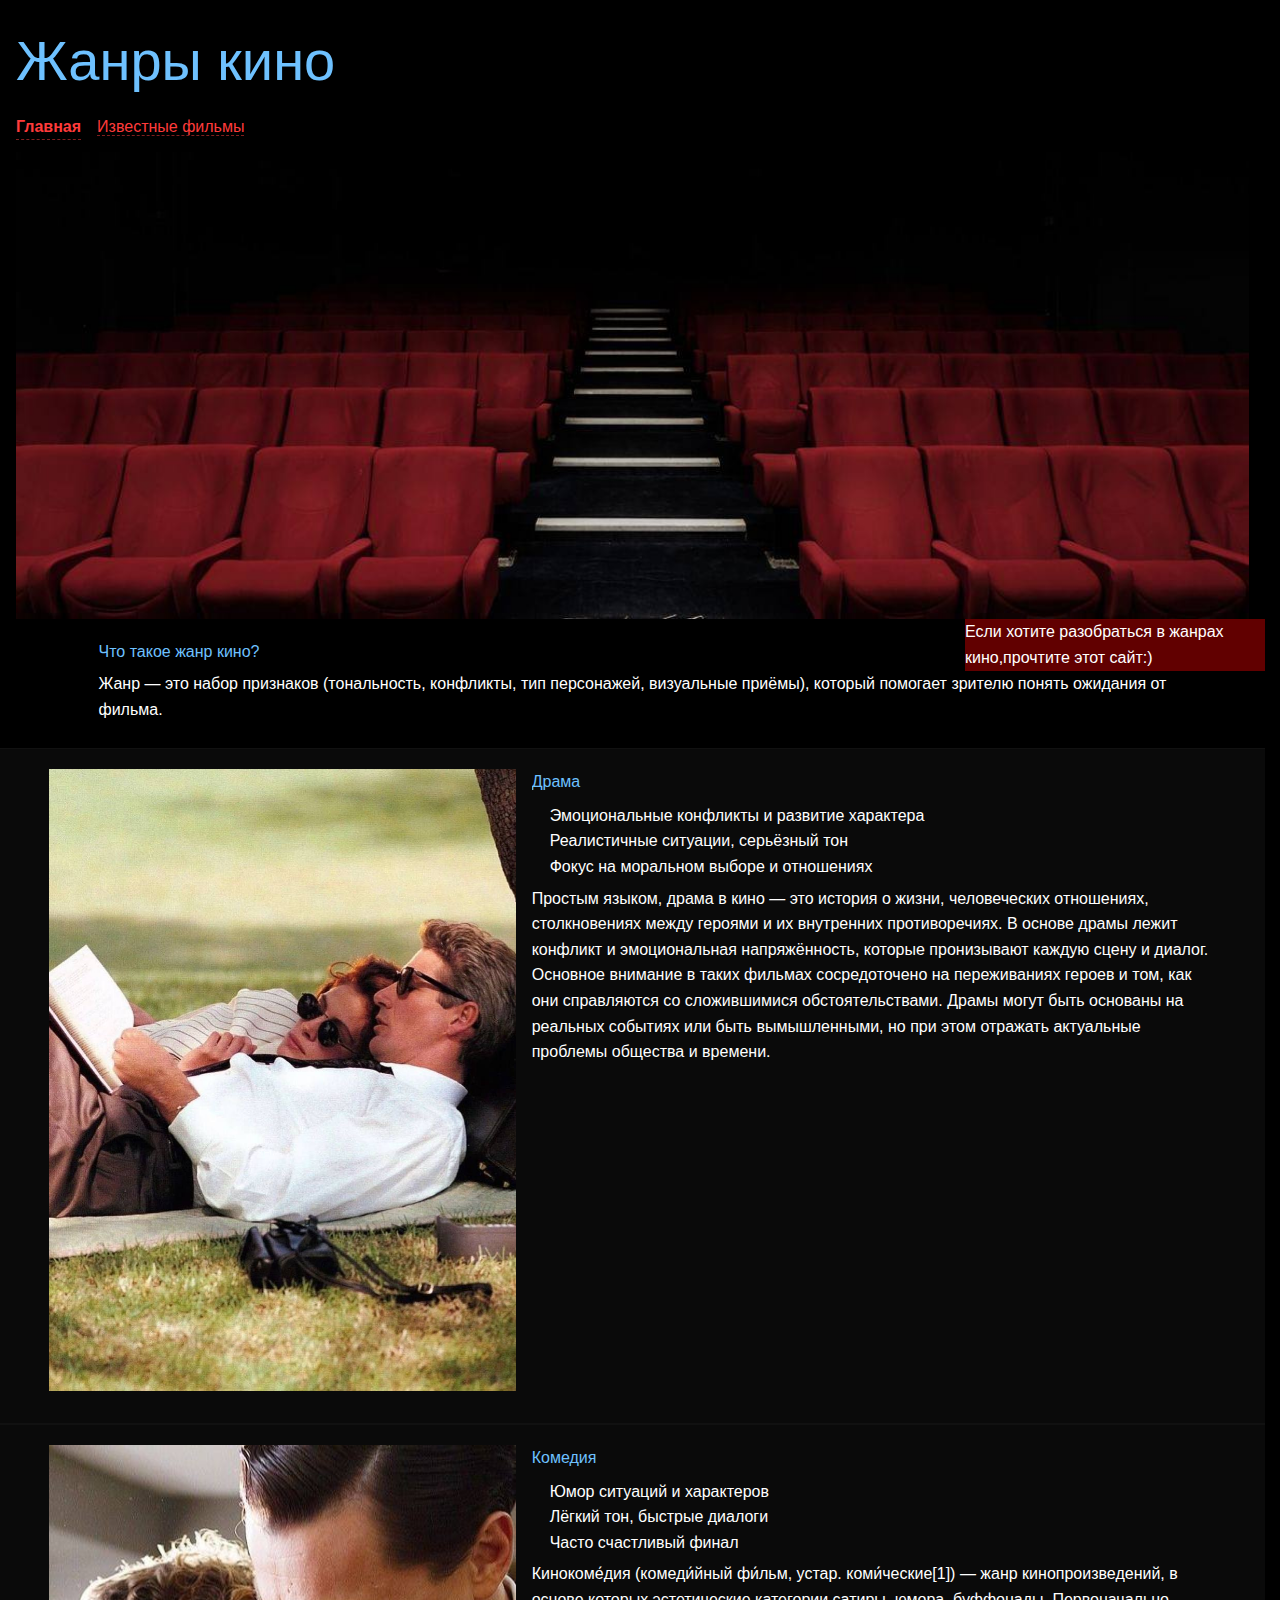
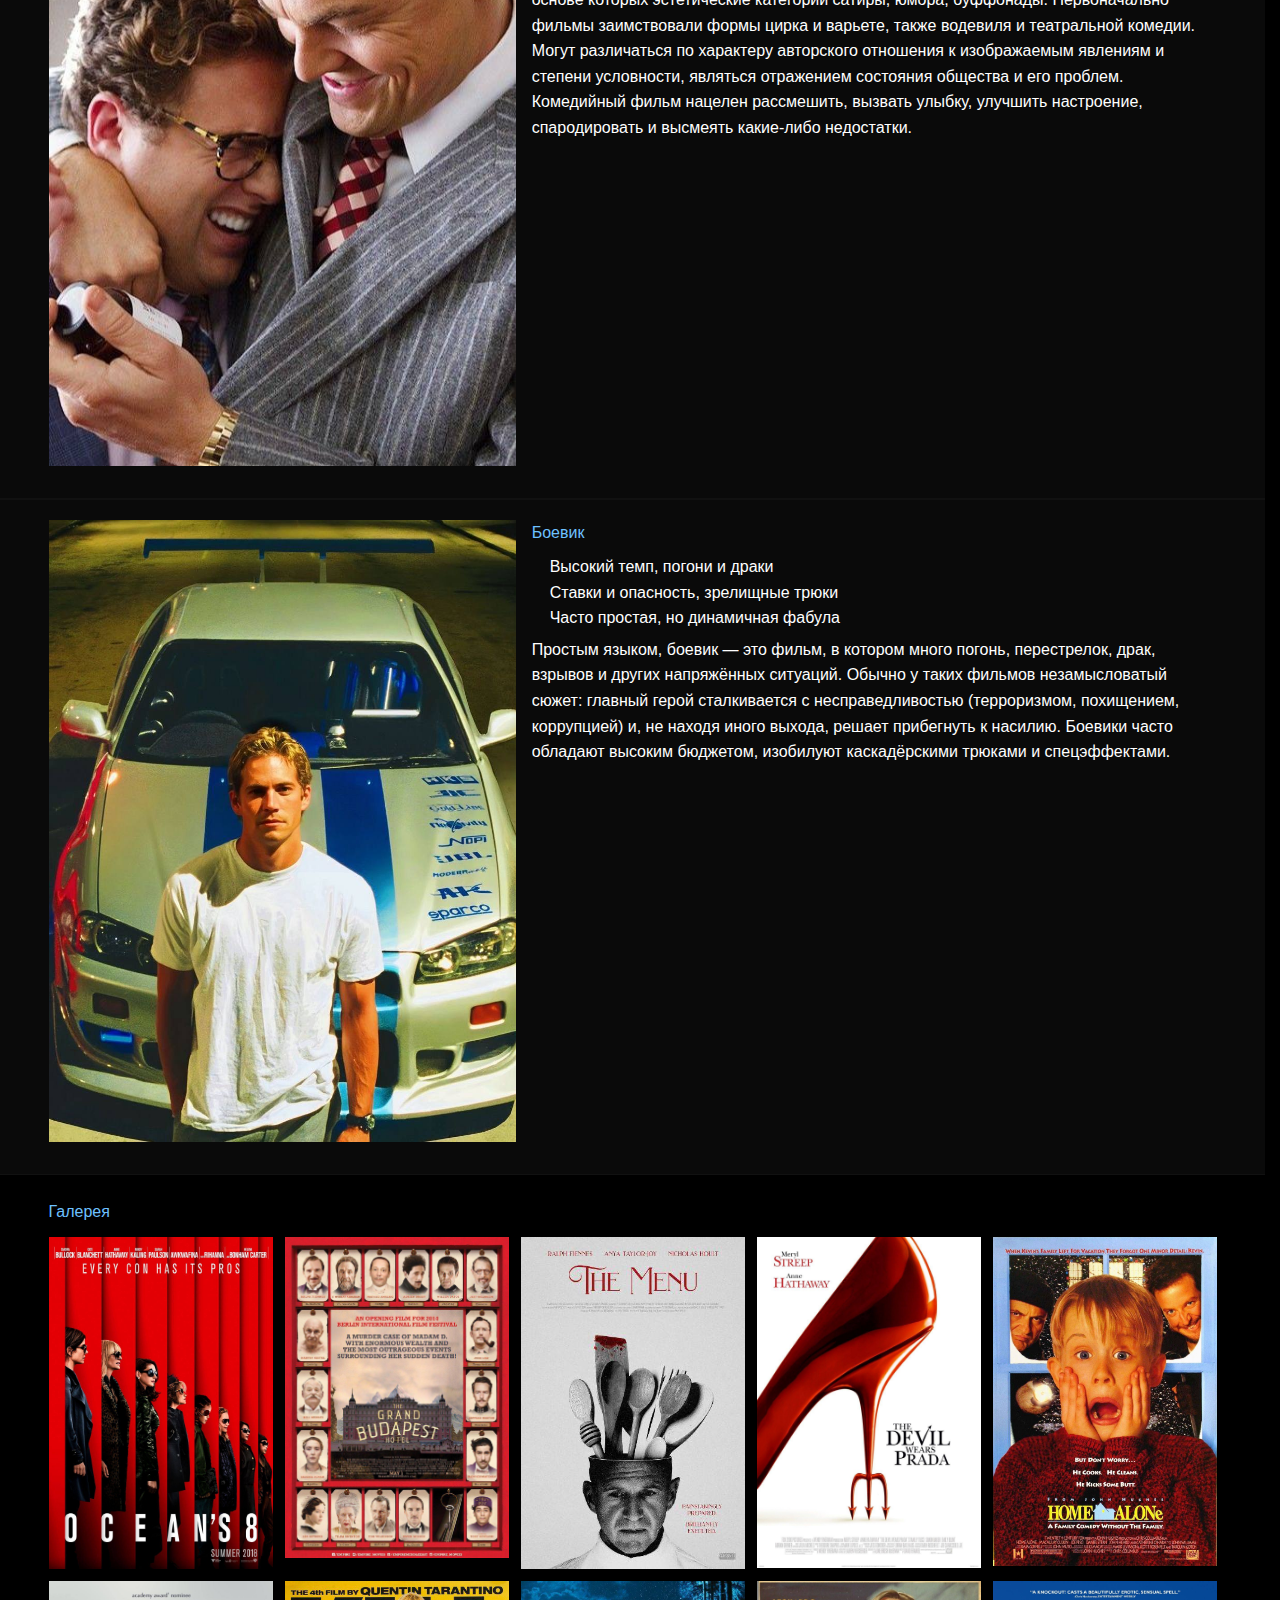
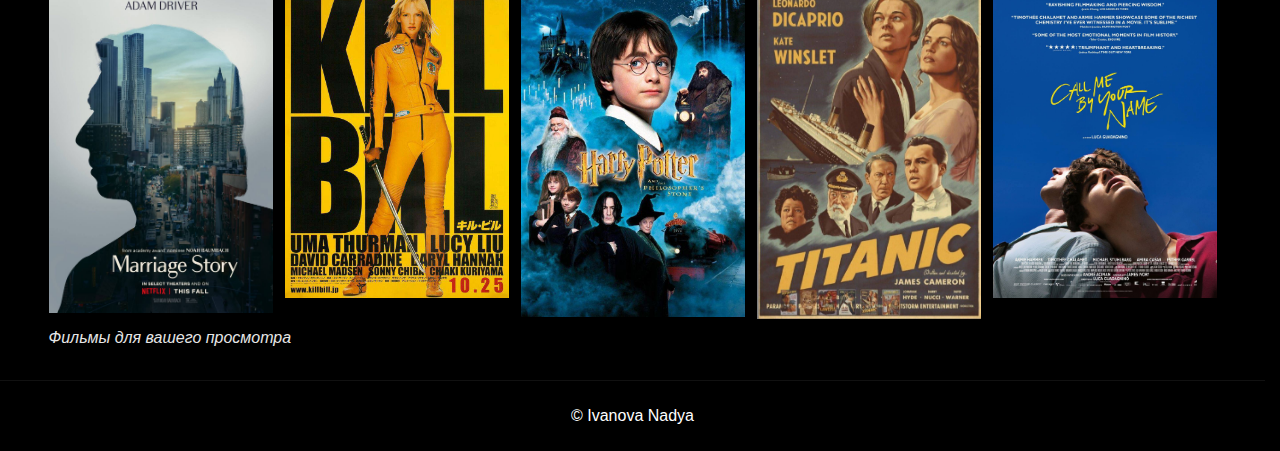
<file: index.html>
<!DOCTYPE html>
<html lang="ru">
<head>
    <meta charset="UTF-8">
    <meta name="viewport" content="width=device-width, initial-scale=1">
    <title>Жанры кино</title>
    <style>
        aside {
            float: right;
            width: 300px;
            background: #610000;
            padding: 12px 14px;
            margin: 0 0 20px 20px;
        }
    </style>

    <link rel="stylesheet" href="normalize.css">
    <link rel="stylesheet" href="reset.css">
    <link rel="stylesheet" href="style.css">

</head>
<body>

    <header id="header">
        <h1>Жанры кино</h1>
        <nav class="main-nav">
            <ul>
                <li><a href="index.html" class="active">Главная</a></li>
                <li><a href="films.html">Известные фильмы</a></li>
            </ul>
        </nav>
        <div class="hero">
            <img src="fon.png" alt="Кинофон">
        </div>
    </header>

    <main>
        <aside>
            Если хотите разобраться в жанрах кино,прочтите этот сайт:) 
        </aside>
        <section class="intro">
            <h2>Что такое жанр кино?</h2>
            <p>Жанр — это набор признаков (тональность, конфликты, тип персонажей, визуальные приёмы), который помогает зрителю понять ожидания от фильма.</p>
        </section>

        <section class="band" id="drama">
            <div class="inner row">
                <img src="f1.png" alt="Драма" class="left-float">
                <div class="text">
                    <h2 class="blue">Драма</h2>
                    <ul>
                        <li>Эмоциональные конфликты и развитие характера</li>
                        <li>Реалистичные ситуации, серьёзный тон</li>
                        <li>Фокус на моральном выборе и отношениях</li>
                    </ul>
                    <p>
                        Простым языком, драма в кино — это история о жизни, человеческих отношениях, столкновениях между героями и их внутренних противоречиях.
                        
                        В основе драмы лежит конфликт и эмоциональная напряжённость, которые пронизывают каждую сцену и диалог. Основное внимание в таких фильмах сосредоточено на переживаниях героев и том, как они справляются со сложившимися обстоятельствами.
                        
                        Драмы могут быть основаны на реальных событиях или быть вымышленными, но при этом отражать актуальные проблемы общества и времени.

                    </p>
                </div>
                <div class="clearfix"></div>
            </div>
        </section>

        <section class="band" id="comedy">
            <div class="inner row">
                <img src="f2.png" alt="Комедия" class="left-float">
                <div class="text">
                    <h2 class="blue">Комедия</h2>
                    <ul>
                        <li>Юмор ситуаций и характеров</li>
                        <li>Лёгкий тон, быстрые диалоги</li>
                        <li>Часто счастливый финал</li>
                    </ul>
                    <p>
                        Кинокоме́дия (комеди́йный фи́льм, устар. коми́ческие[1]) — жанр кинопроизведений, в основе которых эстетические категории сатиры, юмора, буффонады. Первоначально фильмы заимствовали формы цирка и варьете, также водевиля и театральной комедии. Могут различаться по характеру авторского отношения к изображаемым явлениям и степени условности, являться отражением состояния общества и его проблем. Комедийный фильм нацелен рассмешить, вызвать улыбку, улучшить настроение, спародировать и высмеять какие-либо недостатки.
                    </p>
                </div>
                <div class="clearfix"></div>
            </div>
        </section>

        <section class="band" id="action">
            <div class="inner row">
                <img src="f3.png" alt="Боевик" class="left-float">
                <div class="text">
                    <h2 class="blue">Боевик</h2>
                    <ul>
                        <li>Высокий темп, погони и драки</li>
                        <li>Ставки и опасность, зрелищные трюки</li>
                        <li>Часто простая, но динамичная фабула</li>
                    </ul>
                    <p>
                        Простым языком, боевик — это фильм, в котором много погонь, перестрелок, драк, взрывов и других напряжённых ситуаций.
                        
                        Обычно у таких фильмов незамысловатый сюжет: главный герой сталкивается с несправедливостью (терроризмом, похищением, коррупцией) и, не находя иного выхода, решает прибегнуть к насилию.
                        
                        Боевики часто обладают высоким бюджетом, изобилуют каскадёрскими трюками и спецэффектами.

                    </p>
                </div>
                <div class="clearfix"></div>
            </div>
        </section>

        <section class="gallery">
            <h2 class="blue">Галерея</h2>
            <ul class="grid">
                <li><img src="p1.png" alt="p1"></li>
                <li><img src="p2.png" alt="p2"></li>
                <li><img src="p3.png" alt="p3"></li>
                <li><img src="p4.png" alt="p4"></li>
                <li><img src="p5.png" alt="p5"></li>
                <li><img src="p6.png" alt="p6"></li>
                <li><img src="p7.png" alt="p3"></li>
                <li><img src="p8.png" alt="p4"></li>
                <li><img src="p9.png" alt="p5"></li>
                <li><img src="p10.png" alt="p6"></li>
            </ul>
            <p style="font-style: italic; opacity:.9">
            Фильмы для вашего просмотра
            </p>
        </section>
    </main>

    <footer>
        <p>© Ivanova Nadya</p>
    </footer>

</body>
</html>
</file>
<file: style.css>
* {
    box-sizing: border-box;
}

body {
    background: #000;
    color: #fff; 
    font: 16px/1.6 -apple-system, BlinkMacSystemFont, "Segoe UI", Roboto, Arial, sans-serif;
}

h1, h2, h3, .blue {
    color: #6ec1ff;
}
h1 {
   font-size: 56px;
}
#header {
    padding: 16px 16px 0;
}

.main-nav > ul { 
    list-style: none;
    display: flex;
    gap: 16px;
    padding: 0;
    margin: 8px 0 12px;
}

.main-nav a {
    color: #ff3b3b; 
    text-decoration: none;
    border-bottom: 1px dashed rgba(255,59,59,.5);
}

    .main-nav a:hover {
        color: #ff7a7a;
        border-bottom-color: transparent;
    }

    .main-nav a.active {
        font-weight: 600;
    }

.hero img {
    width: 100%;
    height: auto;
    display: block;
}

.intro {
    padding: 20px 16px;
    max-width: 1100px;
    margin: 0 auto;
}

.band {
    width: 100%;
    background: #0a0a0a;
    border-top: 1px solid #111;
    border-bottom: 1px solid #111;
}

    .band .inner {
        max-width: 1200px;
        margin: 0 auto;
        padding: 20px 16px;
    }

.row img.left-float {
    float: left;
    width: 40%;
    min-width: 260px;
    margin: 0 16px 12px 0;
}

.row .text {
    overflow: hidden;
}
.clearfix {
    clear: both;
}

.row .text ul {
    margin: 8px 0 0 18px;
}

.gallery {
    max-width: 1200px;
    margin: 0 auto;
    padding: 24px 16px;
}

.grid {
    display: grid;
    grid-template-columns: repeat(auto-fit, minmax(200px, 1fr));
    gap: 12px;
    list-style: none;
    padding: 0;
    margin: 12px 0 0;
}

    .grid img {
        width: 100%;
        height: auto;
        display: block;
    }

.film .actors {
    display: flex;
    gap: 10px;
    margin-top: 10px;
}

    .film .actors img {
        width: 96px;
        height: auto;
        display: block;
    }

a {
    color: #ff3b3b;
    text-decoration: none;
}

    a:hover {
        color: #ff7a7a;
    }

footer {
    text-align: center;
    padding: 16px;
    border-top: 1px solid #111;
}

article p {
    font-size: 14px;
}
h2 + p {
    margin-top: 0;
}
p {
    padding: 6px 0;
}
</file>
